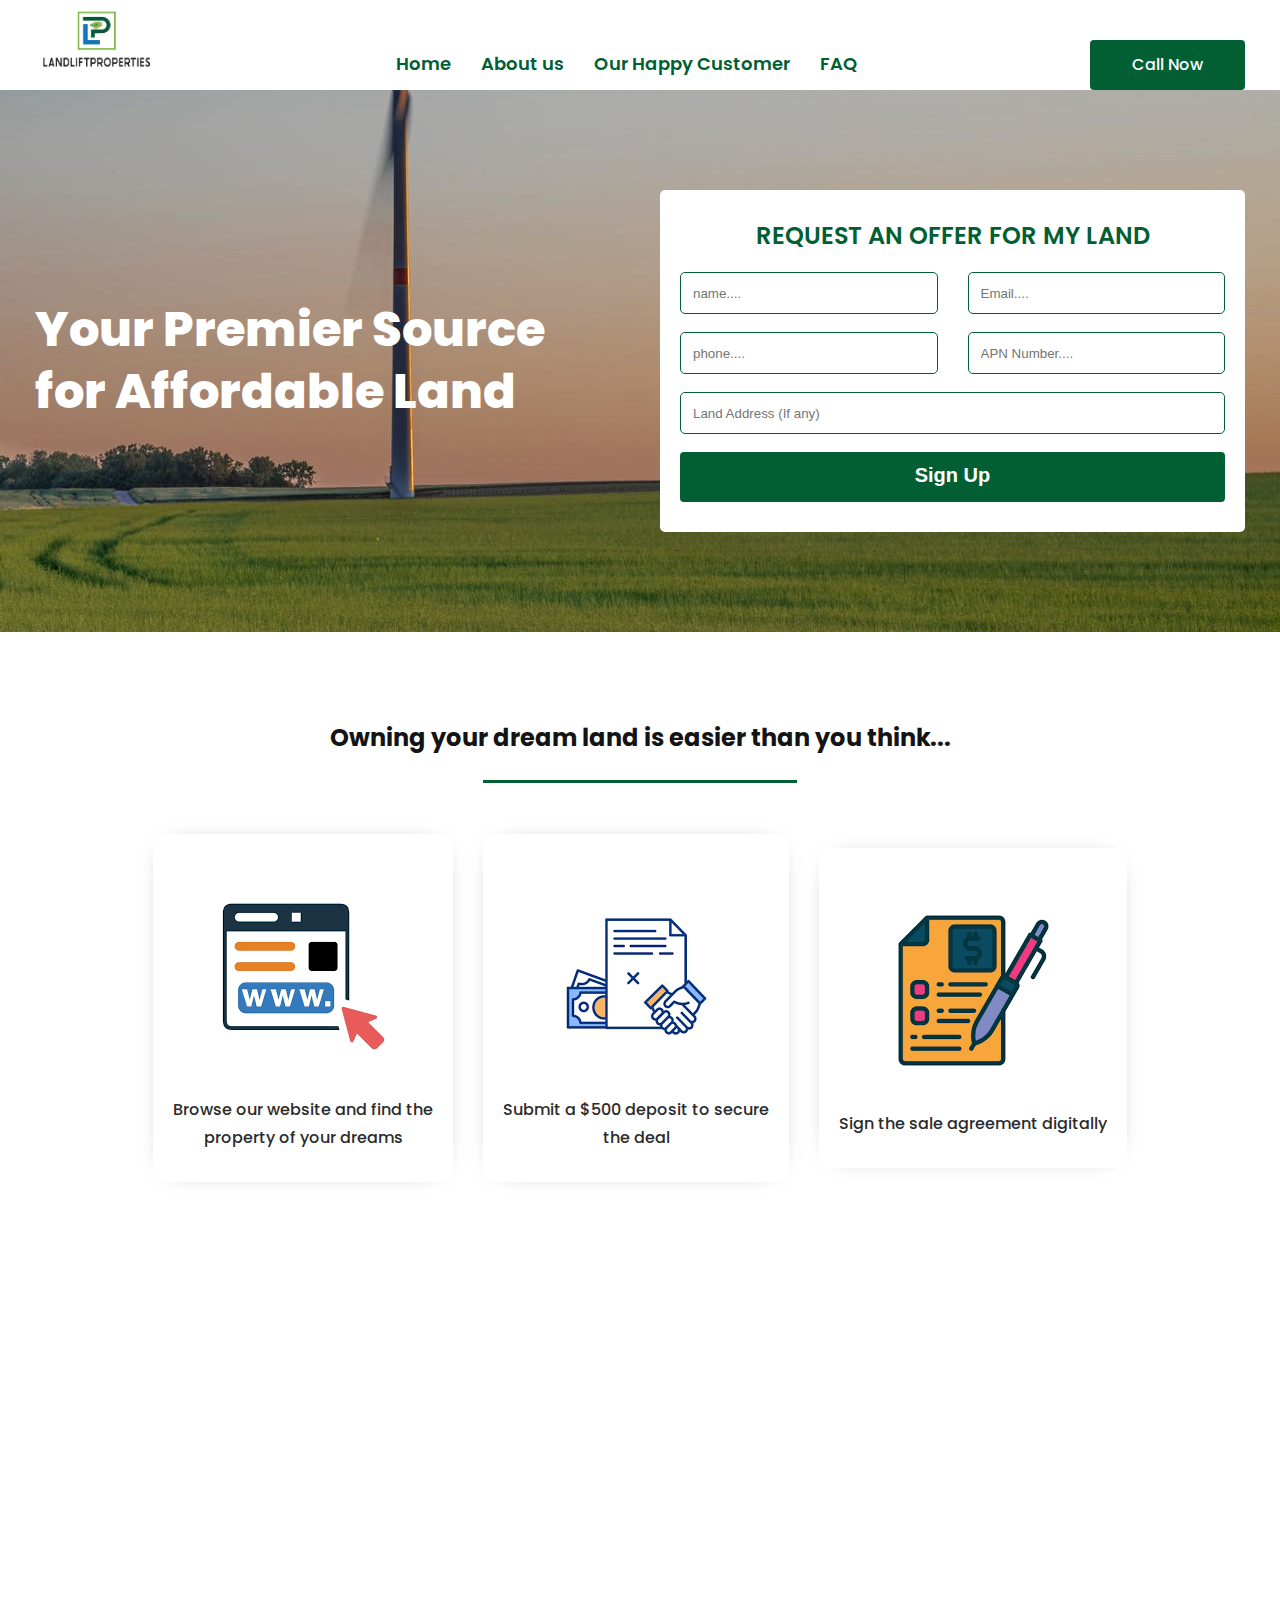
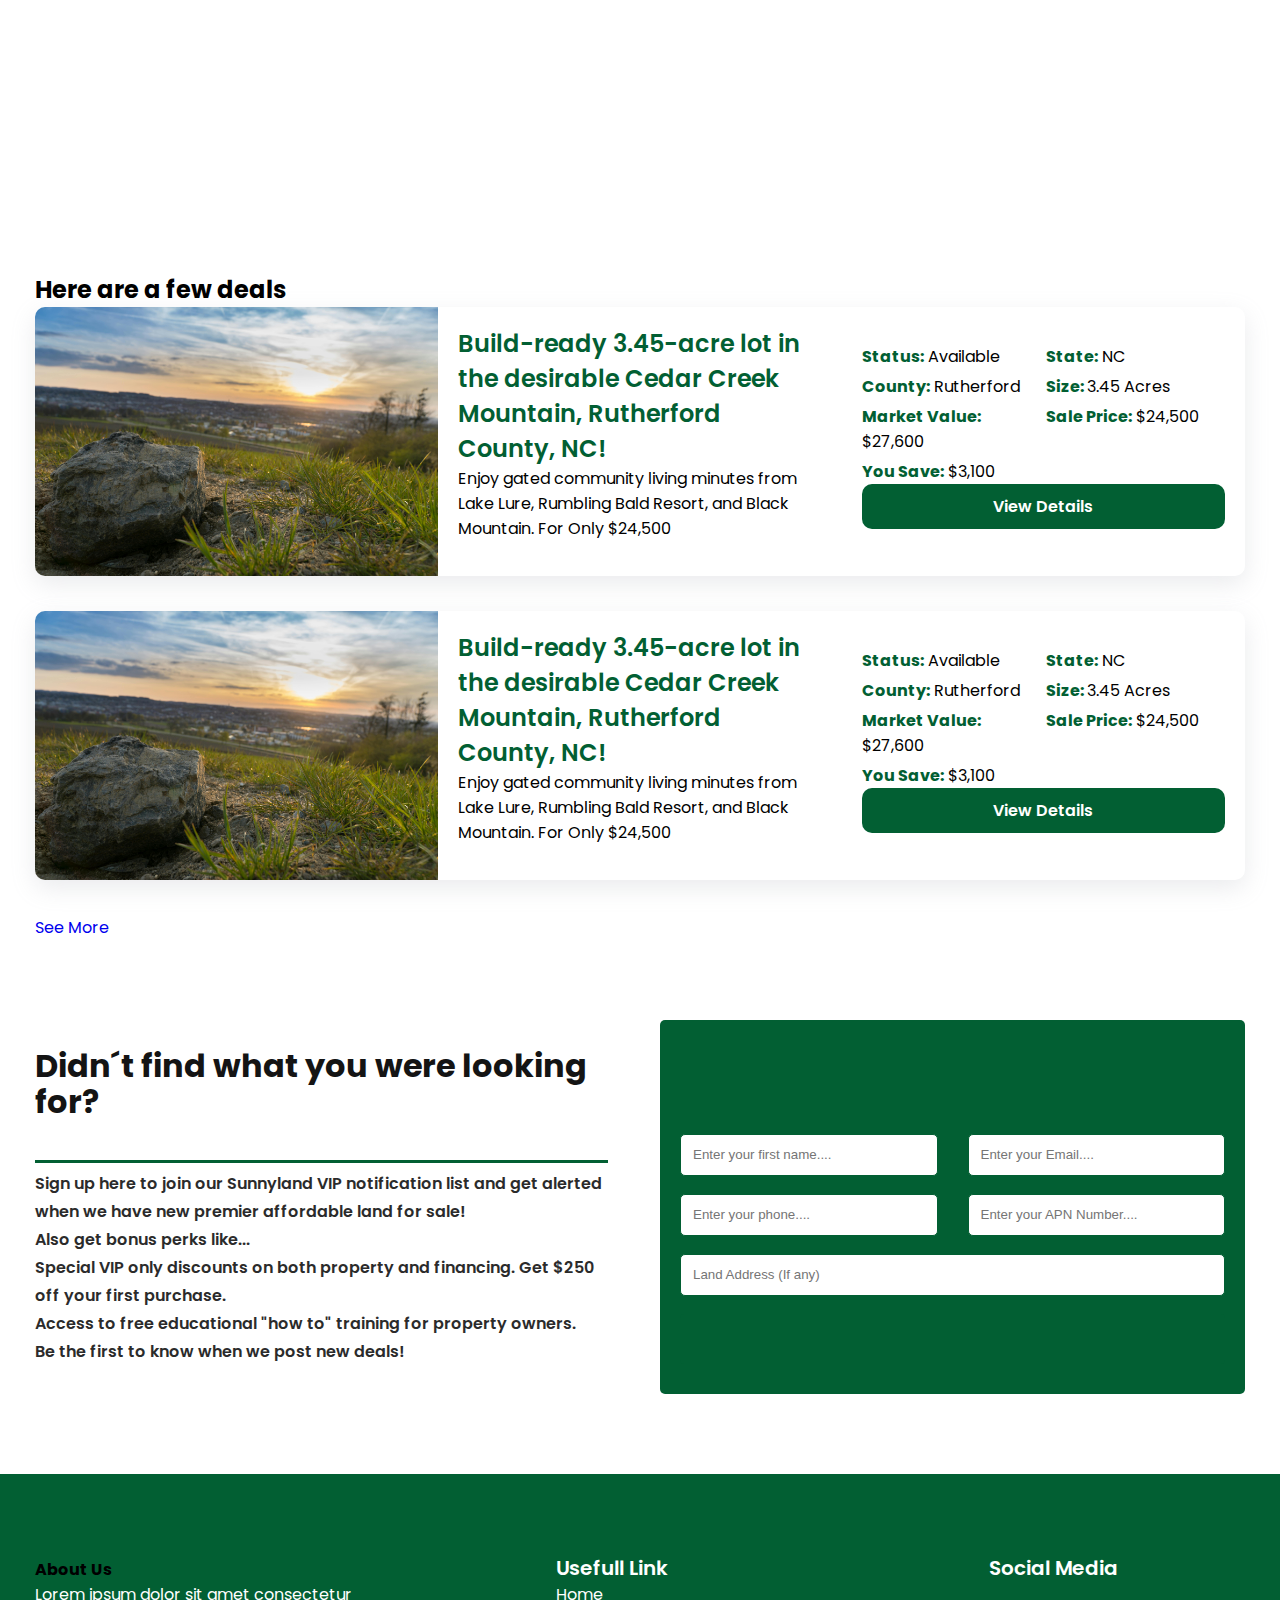
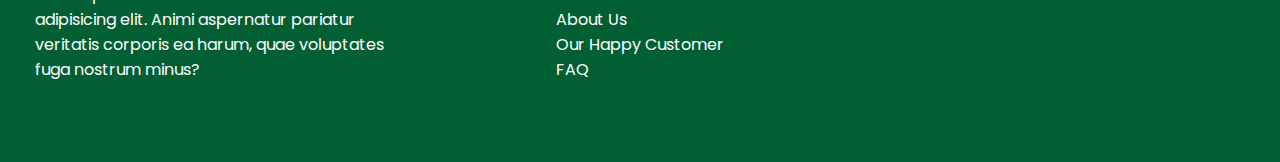
<file: index.html>
<!DOCTYPE html>
<html lang="en">
  <head>
    <meta charset="UTF-8" />
    <meta name="viewport" content="width=device-width, initial-scale=1.0" />
    <title>landliftproperties</title>
    <link rel="stylesheet" href="css/style.css" />
    <link
      href="https://cdn.jsdelivr.net/npm/bootstrap@5.0.2/dist/css/bootstrap.min.css"
      rel="stylesheet"
      integrity="sha384-EVSTQN3/azprG1Anm3QDgpJLIm9Nao0Yz1ztcQTwFspd3yD65VohhpuuCOmLASjC"
      crossorigin="anonymous"
    />
    <link
      rel="stylesheet"
      href="https://cdnjs.cloudflare.com/ajax/libs/font-awesome/6.5.2/css/all.min.css"
      integrity="sha512-SnH5WK+bZxgPHs44uWIX+LLJAJ9/2PkPKZ5QiAj6Ta86w+fsb2TkcmfRyVX3pBnMFcV7oQPJkl9QevSCWr3W6A=="
      crossorigin="anonymous"
      referrerpolicy="no-referrer"
    />
    <link rel="stylesheet" href="css/slick.css" />
    <link rel="stylesheet" href="css/slick-theme.css" />
  </head>
  <body>
    <!-- ------header section start------- -->
    <header>
      <div class="container">
        <div class="header-body">
          <div class="logo">
            <a href="http://127.0.0.1:5500/index.html"
              ><img src="img/logo(1).png" alt="" height="60"
            /></a>
          </div>
          <nav class="header-item">
            <ul class="navbar">
              <li><a href="index.html">Home</a></li>
              <li><a href="about.html">About us</a></li>
              <li>
                <a href="testimonial.html">Our Happy Customer</a>
              </li>
              <li><a href="faq.html">FAQ</a></li>
            </ul>
          </nav>
          <div class="head-btn">
            <a href="#">Call Now </a>
          </div>
          <i class="fa-solid fa-bars-staggered" id="menu-btn"></i>
        </div>
      </div>
    </header>
    <!-- ------header section End--------- -->
    <!-- ------Banner section Start------- -->
    <div class="banner-sec">
      <div class="container">
        <div class="banner-body">
          <div class="banner-text">
            <h1>Your Premier Source for Affordable Land</h1>
          </div>
          <div class="banner-form">
            <h4>REQUEST AN OFFER FOR MY LAND</h4>
            <div class="from-body">
              <form action="post">
                <div class="from-item">
                  <div class="purchase-input">
                    <input
                      type="text"
                      placeholder="name...."
                      required
                    />
                  </div>
                  <div class="purchase-input">
                    <input
                      type="email"
                      placeholder="Email...."
                      required
                    />
                  </div>
                </div>
                <div class="from-item">
                  <div class="purchase-input">
                    <input
                      type="number"
                      placeholder="phone...."
                      required
                    />
                  </div>
                  <div class="purchase-input">
                    <input
                      type="number"
                      placeholder="APN Number...."
                      required
                    />
                  </div>
                </div>

                <div class="purchase-input">
                  <input
                    type="text"
                    placeholder="Land Address (If any)"
                    required
                  />
                </div>

                <div class="head-btn sign-btn">
                  <button>Sign Up</button>
                </div>
              </form>
            </div>
          </div>
        </div>
      </div>
    </div>
    <!-- ------Banner section End--------- -->
    <!-------Dream land Section Start---------->
    <div class="dream-sec">
      <div class="container">
        <h1>Owning your dream land is easier than you think...</h1>
        <div class="dream-body">
          <div class="dream-item">
            <img src="img/www2.png" alt="" />
            <h6>
              Browse our website and find the<br />
              property of your dreams
            </h6>
          </div>
          <div class="dream-item">
            <img src="img/hand1.png" alt="" />
            <h6>
              Submit a $500 deposit to secure<br />
              the deal
            </h6>
          </div>
          <div class="dream-item">
            <img src="img/kolom1.png" alt="" />
            <h6>Sign the sale agreement digitally</h6>
          </div>
        </div>
      </div>
    </div>
    <!-------Dream land Section End----------->
    <!-- -----Map section start---------- -->
    <div class="map-sec">
      <div class="container">
        <div id="map"></div>
      </div>
    </div>
    <!-- -----Map section End------------ -->

    <!-- product box  -->

    <div class="product">
      <div class="container">
        <h2 class="text-center mb-4 fw-bold" >
          Here are a few deals
          </h2>
          <div class="product-box product-box-side">
            <img src="img/about-bn.jpg" alt="img" />
            <div class="product-text">
              <h3>
                Build-ready 3.45-acre lot in the desirable Cedar Creek Mountain,
                Rutherford County, NC!
              </h3>
              <p>
                Enjoy gated community living minutes from Lake Lure, Rumbling
                Bald Resort, and Black Mountain. For Only $24,500
              </p>
         
            </div>
            <div class="product-text">
                <ul>
                  <li><b>Status:</b> Available</li>
                  <li><b>State:</b> NC</li>
                  <li><b>County:</b> Rutherford</li>
                  <li><b>Size: </b>3.45 Acres</li>
                  <li><b>Market Value:</b> $27,600</li>
                  <li><b>Sale Price:</b> $24,500</li>
                  <li><b>You Save:</b> $3,100</li>
                </ul>
                <a href="product-view.html">View Details</a>
            </div>
          </div>
          <div class="product-box product-box-side">
            <img src="img/about-bn.jpg" alt="img" />
            <div class="product-text">
              <h3>
                Build-ready 3.45-acre lot in the desirable Cedar Creek Mountain,
                Rutherford County, NC!
              </h3>
              <p>
                Enjoy gated community living minutes from Lake Lure, Rumbling
                Bald Resort, and Black Mountain. For Only $24,500
              </p>
         
            </div>
            <div class="product-text">
                <ul>
                  <li><b>Status:</b> Available</li>
                  <li><b>State:</b> NC</li>
                  <li><b>County:</b> Rutherford</li>
                  <li><b>Size: </b>3.45 Acres</li>
                  <li><b>Market Value:</b> $27,600</li>
                  <li><b>Sale Price:</b> $24,500</li>
                  <li><b>You Save:</b> $3,100</li>
                </ul>
                <a href="product-view.html">View Details</a>
            </div>
          </div>
          


          <div class="text-center">
            <a href="product.html" class="btn btn-success">See More</a>
          </div>
    
      </div>
      <!-- <div class="text-center mt-4">
        <a href="product.html" class="btn btn-success">View More</a>
      </div> -->
    </div>

    <!-- product box  end  -->

    <!-- ----looking section start------ -->
    <div class="dream-sec looking-sec">
      <div class="container">
        <div class="banner-body">
          <div class="banner-text1">
            <h2>Didn´t find what you were looking for?</h2>
            <p>
              Sign up here to join our Sunnyland VIP notification list and get
              alerted when we have new premier affordable land for sale!
            </p>
            <div class="list-text">
              <p>Also get bonus perks like...</p>
              <ul>
                <li>
                  <i class="fa-solid fa-circle-check"></i> Special VIP only
                  discounts on both property and financing. Get $250 off your
                  first purchase.
                </li>
                <li>
                  <i class="fa-solid fa-circle-check"></i> Access to free
                  educational "how to" training for property owners.
                </li>
                <li>
                  <i class="fa-solid fa-circle-check"></i> Be the first to know
                  when we post new deals!
                </li>
              </ul>
            </div>
          </div>
          <div class="banner-form" style="background: var(--button-color)">
            <h4 class="text-white">
              Become a VIP and Get $250 OFF<br />
              Your First Purchase
            </h4>
            <div class="from-body">
              <form action="post">
                <div class="from-item">
                  <div class="purchase-input">
                    <input
                      type="text"
                      placeholder="Enter your first name...."
                      required
                    />
                  </div>
                  <div class="purchase-input">
                    <input
                      type="email"
                      placeholder="Enter your Email...."
                      required
                    />
                  </div>
                </div>
                <div class="from-item">
                  <div class="purchase-input">
                    <input
                      type="number"
                      placeholder="Enter your phone...."
                      required
                    />
                  </div>
                  <div class="purchase-input">
                    <input
                      type="number"
                      placeholder="Enter your APN Number...."
                      required
                    />
                  </div>
                </div>

                <div class="purchase-input">
                  <input
                    type="text"
                    placeholder="Land Address (If any)"
                    required
                  />
                </div>

                <div class="head-btn sign-btn bg-white">
                  <button style="color: var(--button-color)" class="bg-white">
                    Sign Up
                  </button>
                </div>
              </form>
            </div>
          </div>
        </div>
      </div>
    </div>
    <!-- ----looking section End-------- -->
    <!-- ----footer section Start------ -->
    <div class="footer-sec">
      <div class="container">
        <div class="footer-body">
          <div class="footer-item">
            <!-- <div class="logo">
              <a href="index.html"><img src="img/logo(1).png" alt=""></a>
            </div> -->
            <h4 class="text-white">About Us</h4>
            <p>
              Lorem ipsum dolor sit amet consectetur adipisicing elit. Animi
              aspernatur pariatur veritatis corporis ea harum, quae voluptates
              fuga nostrum minus?
            </p>
          </div>
          <div class="footer-item">
            <h6>Usefull Link</h6>
            <ul>
              <li><a href="http://127.0.0.1:5500/index.html">Home</a></li>
              <li><a href="http://127.0.0.1:5500/about.html">About Us</a></li>
              <li>
                <a href="http://127.0.0.1:5500/testimonial.html"
                  >Our Happy Customer</a
                >
              </li>
              <li><a href="http://127.0.0.1:5500/faq.html">FAQ</a></li>
            </ul>
          </div>
          <div class="footer-item">
            <h6>Social Media</h6>
            <div class="social-media">
              <i class="fa-brands fa-facebook"></i>
              <i class="fa-brands fa-square-instagram"></i>
              <i class="fa-brands fa-twitter"></i>
            </div>
          </div>
        </div>
      </div>
    </div>
    <!-- ----footer section End-------- -->

    <script src="https://cdn.jsdelivr.net/npm/bootstrap@5.0.2/dist/js/bootstrap.bundle.min.js"></script>
    <script src="js/slick.min.js"></script>
    <!-- <script>
      ((g) => {
        var h,
          a,
          k,
          p = "The Google Maps JavaScript API",
          c = "google",
          l = "importLibrary",
          q = "__ib__",
          m = document,
          b = window;
        b = b[c] || (b[c] = {});
        var d = b.maps || (b.maps = {}),
          r = new Set(),
          e = new URLSearchParams(),
          u = () =>
            h ||
            (h = new Promise(async (f, n) => {
              await (a = m.createElement("script"));
              e.set("libraries", [...r] + "");
              for (k in g)
                e.set(
                  k.replace(/[A-Z]/g, (t) => "_" + t[0].toLowerCase()),
                  g[k]
                );
              e.set("callback", c + ".maps." + q);
              a.src = `https://maps.${c}apis.com/maps/api/js?` + e;
              d[q] = f;
              a.onerror = () => (h = n(Error(p + " could not load.")));
              a.nonce = m.querySelector("script[nonce]")?.nonce || "";
              m.head.append(a);
            }));
        d[l]
          ? console.warn(p + " only loads once. Ignoring:", g)
          : (d[l] = (f, ...n) => r.add(f) && u().then(() => d[l](f, ...n)));
      })({ key: "AIzaSyANea6bcA-zJMOPaSkBBPtS0YqPTE_RR6g", v: "weekly" });
    </script> -->
    <script src="https://maps.google.com/maps/api/js?sensor=false"></script>

    <script>
      /**
       * @license
       * Copyright 2019 Google LLC. All Rights Reserved.
       * SPDX-License-Identifier: Apache-2.0
       */
      //   async function initMap() {
      //     // Request needed libraries.
      //     const { Map } = await google.maps.importLibrary("maps");
      //     const { AdvancedMarkerElement } = await google.maps.importLibrary(
      //       "marker"
      //     );
      //     const map = new google.maps.Map(document.getElementById("map"), {
      //       zoom: 8,
      //       center: { lat: -25.363882, lng: 131.044922 },
      //       mapId: "DEMO_MAP_ID",
      //     });
      //     const bounds = {
      //       north: -25.363882,
      //       south: -31.203405,
      //       east: 131.044922,
      //       west: 125.244141,
      //     };

      //     // Display the area between the location southWest and northEast.
      //     map.fitBounds(bounds);

      //     // Add 5 markers to map at random locations.
      //     // For each of these markers, give them a title with their index, and when
      //     // they are clicked they should open an infowindow with text from a secret
      //     // message.

      //     function googleMapBox(title, image, url, list) {
      //       return `<div class="google-map">
      //                 <h3 class="">${title}</h3>
      //                 <div class="google-map-content">
      //                     <div class="">
      //                         <img src="img/${image}" alt="img"  />
      //                     </div>
      //                     <div class="">
      //                         <ul>
      //                             ${list}
      //                         </ul>
      //                         <a href="${url}">View Details </a>
      //                     </div>

      //                 </div>
      //             </div>`;
      //     }

      //     const secretMessages = [
      //       googleMapBox(
      //         "Large 0.92 Acre Lot For Sale In California Pines Subdivision – Northern California 1",
      //         "about-us.jpg",
      //         "product-view.html",
      //         `<li><i class="fa-solid fa-circle-check"></i> <span>Size: 0.92 acres </span></li>
      //             <li><i class="fa-solid fa-circle-check"></i> <span>Size: 0.92 acres </span></li>
      //             <li><i class="fa-solid fa-circle-check"></i> <span>Size: 0.92 acres </span></li>
      //             <li><i class="fa-solid fa-circle-check"></i> <span>Size: 0.92 acres </span></li>
      //             <li><i class="fa-solid fa-circle-check"></i> <span>Size: 0.92 acres </span></li>`
      //       ),
      //       googleMapBox(
      //         "Large 0.92 Acre Lot For Sale In California Pines Subdivision – Northern California 2",
      //         "about-us.jpg",
      //         "product-view.html",
      //         `<li><i class="fa-solid fa-circle-check"></i> <span>Size: 0.92 acres </span></li>
      //             <li><i class="fa-solid fa-circle-check"></i> <span>Size: 0.92 acres </span></li>
      //             <li><i class="fa-solid fa-circle-check"></i> <span>Size: 0.92 acres </span></li>
      //             <li><i class="fa-solid fa-circle-check"></i> <span>Size: 0.92 acres </span></li>
      //             <li><i class="fa-solid fa-circle-check"></i> <span>Size: 0.92 acres </span></li>`
      //       ),
      //       googleMapBox(
      //         "Large 0.92 Acre Lot For Sale In California Pines Subdivision – Northern California 3",
      //         "about-us.jpg",
      //         "product-view.html",
      //         `<li><i class="fa-solid fa-circle-check"></i> <span>Size: 0.92 acres </span></li>
      //             <li><i class="fa-solid fa-circle-check"></i> <span>Size: 0.92 acres </span></li>
      //             <li><i class="fa-solid fa-circle-check"></i> <span>Size: 0.92 acres </span></li>
      //             <li><i class="fa-solid fa-circle-check"></i> <span>Size: 0.92 acres </span></li>
      //             <li><i class="fa-solid fa-circle-check"></i> <span>Size: 0.92 acres </span></li>`
      //       ),
      //       googleMapBox(
      //         "Large 0.92 Acre Lot For Sale In California Pines Subdivision – Northern California 4",
      //         "about-us.jpg",
      //         "product-view.html",
      //         `<li><i class="fa-solid fa-circle-check"></i> <span>Size: 0.92 acres </span></li>
      //             <li><i class="fa-solid fa-circle-check"></i> <span>Size: 0.92 acres </span></li>
      //             <li><i class="fa-solid fa-circle-check"></i> <span>Size: 0.92 acres </span></li>
      //             <li><i class="fa-solid fa-circle-check"></i> <span>Size: 0.92 acres </span></li>
      //             <li><i class="fa-solid fa-circle-check"></i> <span>Size: 0.92 acres </span></li>`
      //       ),
      //       googleMapBox(
      //         "Large 0.92 Acre Lot For Sale In California Pines Subdivision – Northern California 5",
      //         "about-us.jpg",
      //         "product-view.html",
      //         `<li><i class="fa-solid fa-circle-check"></i> <span>Size: 0.92 acres </span></li>
      //             <li><i class="fa-solid fa-circle-check"></i> <span>Size: 0.92 acres </span></li>
      //             <li><i class="fa-solid fa-circle-check"></i> <span>Size: 0.92 acres </span></li>
      //             <li><i class="fa-solid fa-circle-check"></i> <span>Size: 0.92 acres </span></li>
      //             <li><i class="fa-solid fa-circle-check"></i> <span>Size: 0.92 acres </span></li>`
      //       ),
      //     ];
      //     const lngSpan = bounds.east - bounds.west;
      //     const latSpan = bounds.north - bounds.south;

      //     for (let i = 0; i < secretMessages.length; ++i) {
      //       const marker = new google.maps.marker.AdvancedMarkerElement({
      //         position: {
      //           lat: bounds.south + latSpan * Math.random(),
      //           lng: bounds.west + lngSpan * Math.random(),
      //         },
      //         map: map,
      //       });

      //       attachSecretMessage(marker, secretMessages[i]);
      //     }
      //   }

      //   // Attaches an info window to a marker with the provided message. When the
      //   // marker is clicked, the info window will open with the secret message.
      //   function attachSecretMessage(marker, secretMessage) {
      //     const infowindow = new google.maps.InfoWindow({
      //       content: secretMessage,
      //     });

      //     marker.addListener("click", () => {
      //       infowindow.open(marker.map, marker);
      //     });
      //   }

      //   initMap();
    </script>
    <script>
      function googleMapBox(title, image, url, list) {
        return `<div class="google-map"> 
                            <h3 class="">${title}</h3>
                            <div class="google-map-content">
                                <div class="">
                                    <img src="img/${image}" alt="img"  />
                                </div>
                                <div class="">
                                    <ul>
                                        ${list}
                                    </ul>  
                                    <a href="${url}">View Details </a>
                                </div>

                            </div>
                        </div>`;
      }

      var locations = [
        [
          googleMapBox(
            "Large 0.92 Acre Lot For Sale In California Pines Subdivision – Northern California 1",
            "about-us.jpg",
            "product-view.html",
            `<li><i class="fa-solid fa-circle-check"></i> <span>Size: 0.92 acres </span></li>
                <li><i class="fa-solid fa-circle-check"></i> <span>Size: 0.92 acres </span></li>
                <li><i class="fa-solid fa-circle-check"></i> <span>Size: 0.92 acres </span></li>
                <li><i class="fa-solid fa-circle-check"></i> <span>Size: 0.92 acres </span></li>
                <li><i class="fa-solid fa-circle-check"></i> <span>Size: 0.92 acres </span></li>`
          ),
          40.890542,
          -82.274856,
          4,
        ],
        [
          googleMapBox(
            "Large 0.92 Acre Lot For Sale In California Pines Subdivision – Northern California 2",
            "about-us.jpg",
            "product-view.html",
            `<li><i class="fa-solid fa-circle-check"></i> <span>Size: 0.92 acres </span></li>
                <li><i class="fa-solid fa-circle-check"></i> <span>Size: 0.92 acres </span></li>
                <li><i class="fa-solid fa-circle-check"></i> <span>Size: 0.92 acres </span></li>
                <li><i class="fa-solid fa-circle-check"></i> <span>Size: 0.92 acres </span></li>
                <li><i class="fa-solid fa-circle-check"></i> <span>Size: 0.92 acres </span></li>`
          ),
          35.923036,
          -80.259052,
          5,
        ],
        [
          googleMapBox(
            "Large 0.92 Acre Lot For Sale In California Pines Subdivision – Northern California 3",
            "about-us.jpg",
            "product-view.html",
            `<li><i class="fa-solid fa-circle-check"></i> <span>Size: 0.92 acres </span></li>
                <li><i class="fa-solid fa-circle-check"></i> <span>Size: 0.92 acres </span></li>
                <li><i class="fa-solid fa-circle-check"></i> <span>Size: 0.92 acres </span></li>
                <li><i class="fa-solid fa-circle-check"></i> <span>Size: 0.92 acres </span></li>
                <li><i class="fa-solid fa-circle-check"></i> <span>Size: 0.92 acres </span></li>`
          ),
          37.028249,
          -83.157507,
          3,
        ],
        [
          googleMapBox(
            "Large 0.92 Acre Lot For Sale In California Pines Subdivision – Northern California 4",
            "about-us.jpg",
            "product-view.html",
            `<li><i class="fa-solid fa-circle-check"></i> <span>Size: 0.92 acres </span></li>
                <li><i class="fa-solid fa-circle-check"></i> <span>Size: 0.92 acres </span></li>
                <li><i class="fa-solid fa-circle-check"></i> <span>Size: 0.92 acres </span></li>
                <li><i class="fa-solid fa-circle-check"></i> <span>Size: 0.92 acres </span></li>
                <li><i class="fa-solid fa-circle-check"></i> <span>Size: 0.92 acres </span></li>`
          ),
          33.80010128657071,
          -85.28747820854187,
          2,
        ],
        [
          googleMapBox(
            "Large 0.92 Acre Lot For Sale In California Pines Subdivision – Northern California 5",
            "about-us.jpg",
            "product-view.html",
            `<li><i class="fa-solid fa-circle-check"></i> <span>Size: 0.92 acres </span></li>
                <li><i class="fa-solid fa-circle-check"></i> <span>Size: 0.92 acres </span></li>
                <li><i class="fa-solid fa-circle-check"></i> <span>Size: 0.92 acres </span></li>
                <li><i class="fa-solid fa-circle-check"></i> <span>Size: 0.92 acres </span></li>
                <li><i class="fa-solid fa-circle-check"></i> <span>Size: 0.92 acres </span></li>`
          ),
          39.950198,
          -80.259302,
          1,
        ],
      ];

      var map = new google.maps.Map(document.getElementById("map"), {
        zoom: 4,
        center: new google.maps.LatLng(33.92, -80.25),
        mapTypeId: google.maps.MapTypeId.ROADMAP,
      });

      var infowindow = new google.maps.InfoWindow();

      var marker, i;

      for (i = 0; i < locations.length; i++) {
        marker = new google.maps.Marker({
          position: new google.maps.LatLng(locations[i][1], locations[i][2]),
          map: map,
        });

        google.maps.event.addListener(
          marker,
          "click",
          (function (marker, i) {
            return function () {
              infowindow.setContent(locations[i][0]);
              infowindow.open(map, marker);
            };
          })(marker, i)
        );
      }
    </script>
    <script src="js/app.js"></script>
  </body>
</html>
</file>
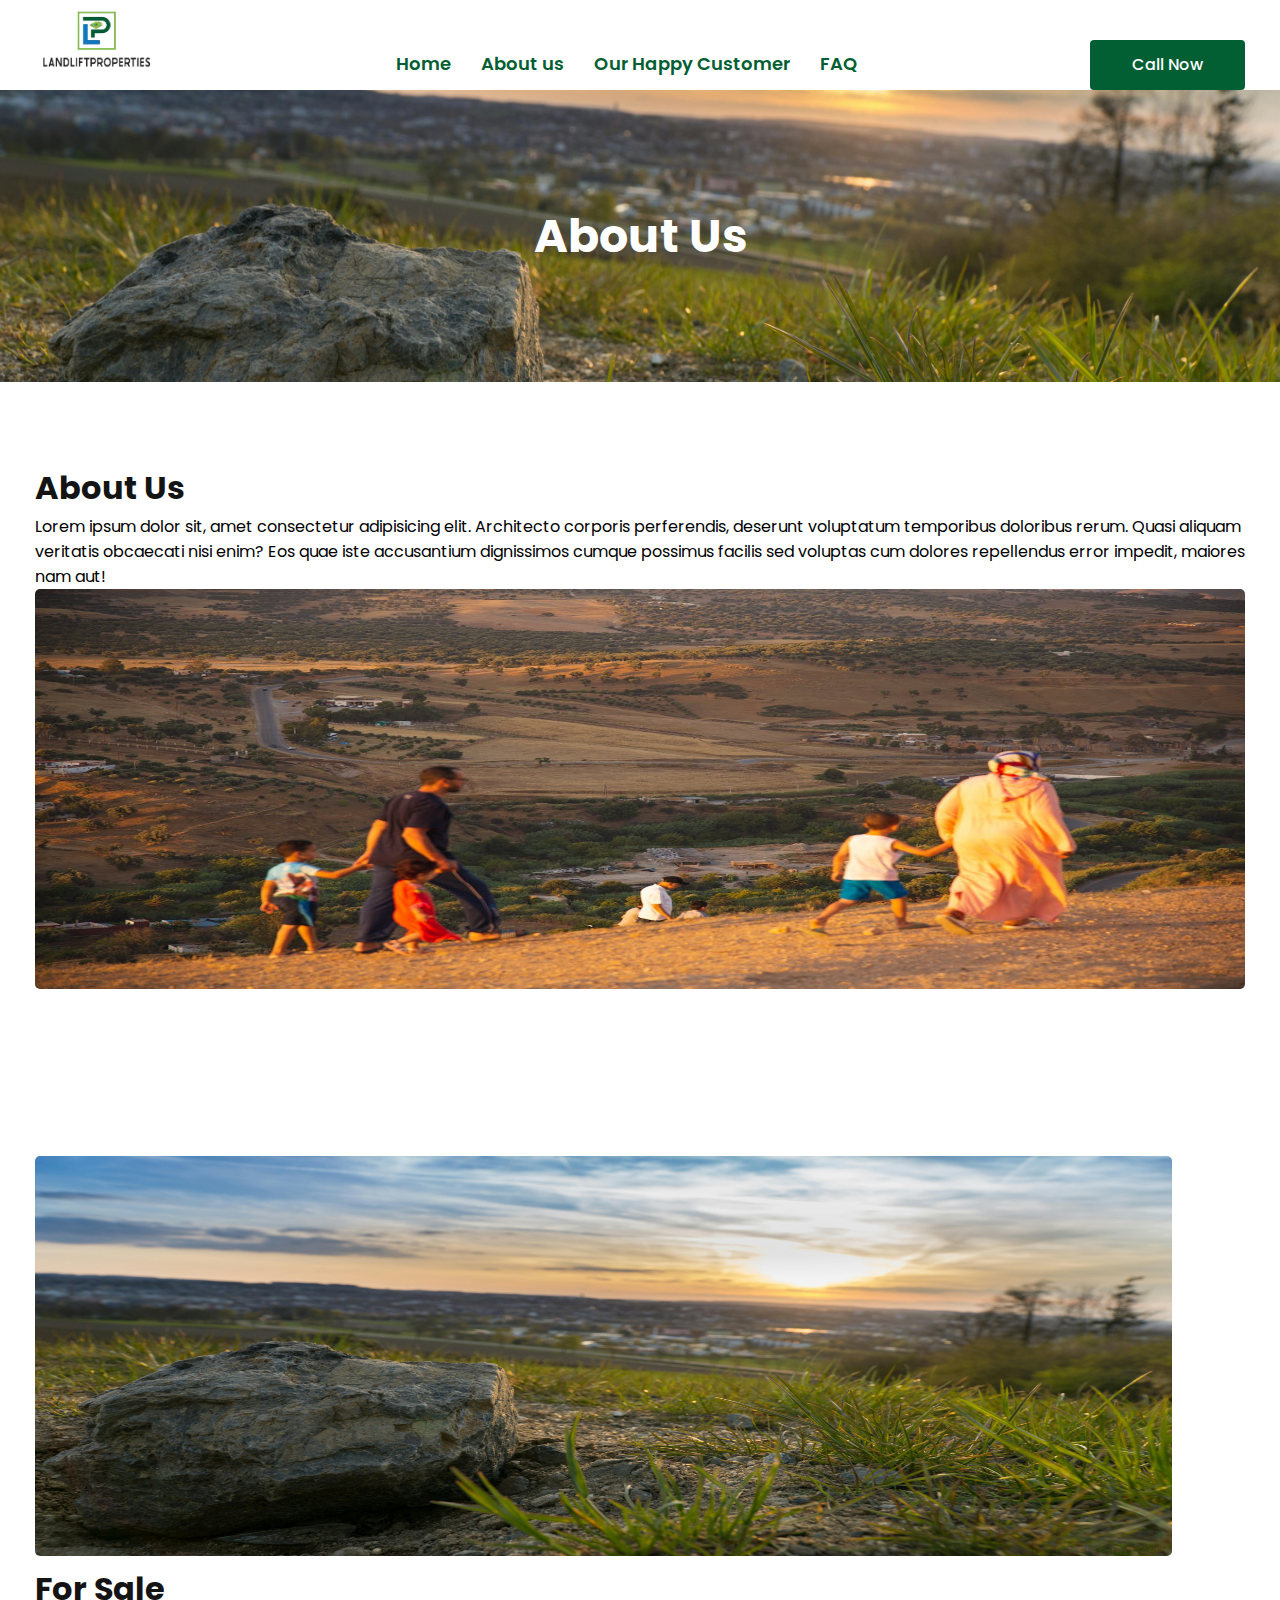
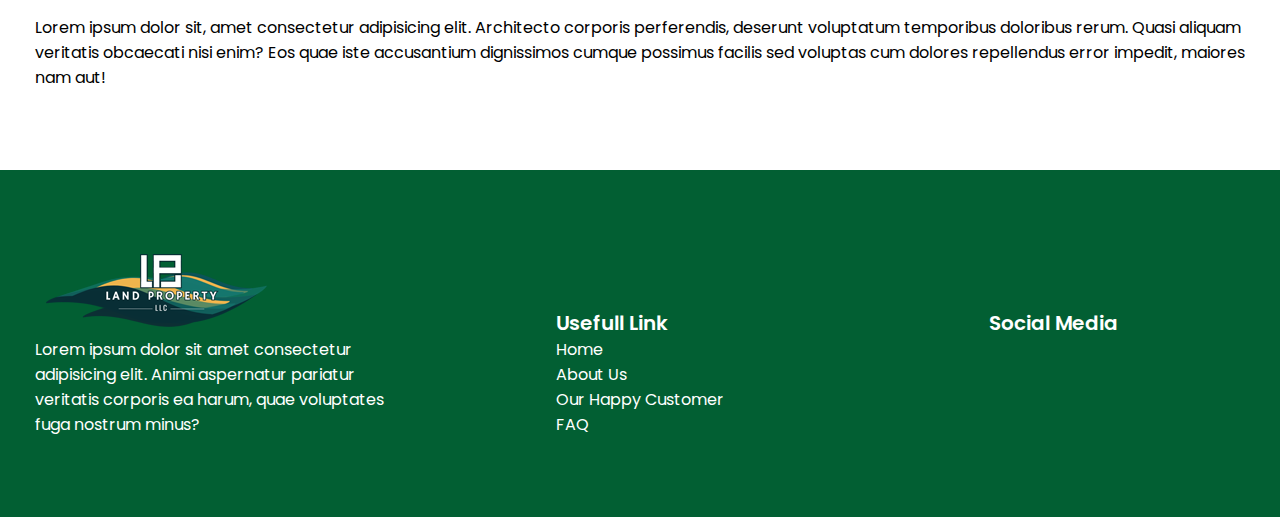
<file: about.html>
<!DOCTYPE html>
<html lang="en">
<head>
    <meta charset="UTF-8">
    <meta name="viewport" content="width=device-width, initial-scale=1.0">
    <title>About Us</title>
    <link rel="stylesheet" href="css/style.css">
    <link
      href="https://cdn.jsdelivr.net/npm/bootstrap@5.0.2/dist/css/bootstrap.min.css"
      rel="stylesheet"
      integrity="sha384-EVSTQN3/azprG1Anm3QDgpJLIm9Nao0Yz1ztcQTwFspd3yD65VohhpuuCOmLASjC"
      crossorigin="anonymous"
    />
    <link
      rel="stylesheet"
      href="https://cdnjs.cloudflare.com/ajax/libs/font-awesome/6.5.2/css/all.min.css"
      integrity="sha512-SnH5WK+bZxgPHs44uWIX+LLJAJ9/2PkPKZ5QiAj6Ta86w+fsb2TkcmfRyVX3pBnMFcV7oQPJkl9QevSCWr3W6A=="
      crossorigin="anonymous"
      referrerpolicy="no-referrer"
    />
    <link rel="stylesheet" href="css/slick.css" />
    <link rel="stylesheet" href="css/slick-theme.css" />
</head>
<body>
   <!-- ------header section start------- -->
   <header>
    <div class="container">
      <div class="header-body">
        <div class="logo">
          <a href="http://127.0.0.1:5500/index.html"
            ><img src="img/logo(1).png" alt="" height="60"
          /></a>
        </div>
        <nav class="header-item">
          <ul class="navbar">
            <li><a href="index.html">Home</a></li>
            <li><a href="about.html">About us</a></li>
            <li>
              <a href="testimonial.html"
                >Our Happy Customer</a
              >
            </li>
            <li><a href="faq.html">FAQ</a></li>
          </ul>
        </nav>
        <div class="head-btn">
          <a href="#">Call Now </a>
        </div>
        <i class="fa-solid fa-bars-staggered" id="menu-btn"></i>
      </div>
    </div>
  </header>
   <!-- ------header section End--------- -->
    <!-- -----about-banner section start---- -->
     <div class="about-banner">
        <div class="container">
            <div class="about-hero">
                <h1>About Us</h1>
            </div>
        </div>
     </div>
    <!-- -----about-banner section End------ -->
     <!-- -----about section start-------- -->
      <div class="about-sec">
        <div class="container">
            <div class="row">
                <div class="about-left col-md-6">
                    <h1>About Us</h1>
                    <p>Lorem ipsum dolor sit, amet consectetur adipisicing elit. Architecto corporis perferendis,
                         deserunt voluptatum temporibus doloribus rerum. Quasi aliquam veritatis
                          obcaecati nisi enim? Eos quae iste accusantium dignissimos cumque possimus facilis sed
                         voluptas cum dolores repellendus error impedit, maiores nam aut!
                    </p>
                </div>
                <div class="about-right col-md-6">
                    <img src="img/about1.jpg" alt="">
                </div>
            </div>
        </div>
      </div>
     <!-- -----about section End---------- -->
    <!-- -----sale section start-------- -->
     <div class="about-sec sale-sec">
            <div class="container">
                <div class="row">
                    <div class="about-right sale-sec col-md-6">
                        <img src="img/about-bn.jpg" alt=""> 
                    </div>
                    <div class="about-left col-md-6">
                        <h1>For Sale</h1>
                        <p>Lorem ipsum dolor sit, amet consectetur adipisicing elit. Architecto corporis perferendis,
                             deserunt voluptatum temporibus doloribus rerum. Quasi aliquam veritatis
                              obcaecati nisi enim? Eos quae iste accusantium dignissimos cumque possimus facilis sed
                             voluptas cum dolores repellendus error impedit, maiores nam aut!
                        </p>
                    </div>
                </div>
            </div>
        </div>
    <!-- -----sale section End---------- -->
    <!-- ----footer section Start------ -->
    <div class="footer-sec">
        <div class="container">
          <div class="footer-body">
            <div class="footer-item">
              <a href="#"><img src="img/land.png" alt="" /></a>
              <p>
                Lorem ipsum dolor sit amet consectetur adipisicing elit. Animi
                aspernatur pariatur veritatis corporis ea harum, quae voluptates
                fuga nostrum minus?
              </p>
            </div>
            <div class="footer-item">
              <h6>Usefull Link</h6>
              <ul>
                <li><a href="http://127.0.0.1:5500/index.html">Home</a></li>
                <li><a href="http://127.0.0.1:5500/about.html">About Us</a></li>
                <li><a href="http://127.0.0.1:5500/testimonial.html">Our Happy Customer</a></li>
                <li><a href="http://127.0.0.1:5500/faq.html">FAQ</a></li>
              </ul>
            </div>
            <div class="footer-item">
              <h6>Social Media</h6>
              <div class="social-media">
                <i class="fa-brands fa-facebook"></i>
                <i class="fa-brands fa-square-instagram"></i>
                <i class="fa-brands fa-twitter"></i>
              </div>
            </div>
          </div>
        </div>
      </div>
    <!-- ----footer section End-------- -->
     
    <script src="js/slick.min.js"></script>
    <script src="js/app.js"></script>
    <script src="https://cdn.jsdelivr.net/npm/bootstrap@5.0.2/dist/js/bootstrap.bundle.min.js"></script>
</body>
</html>
</file>
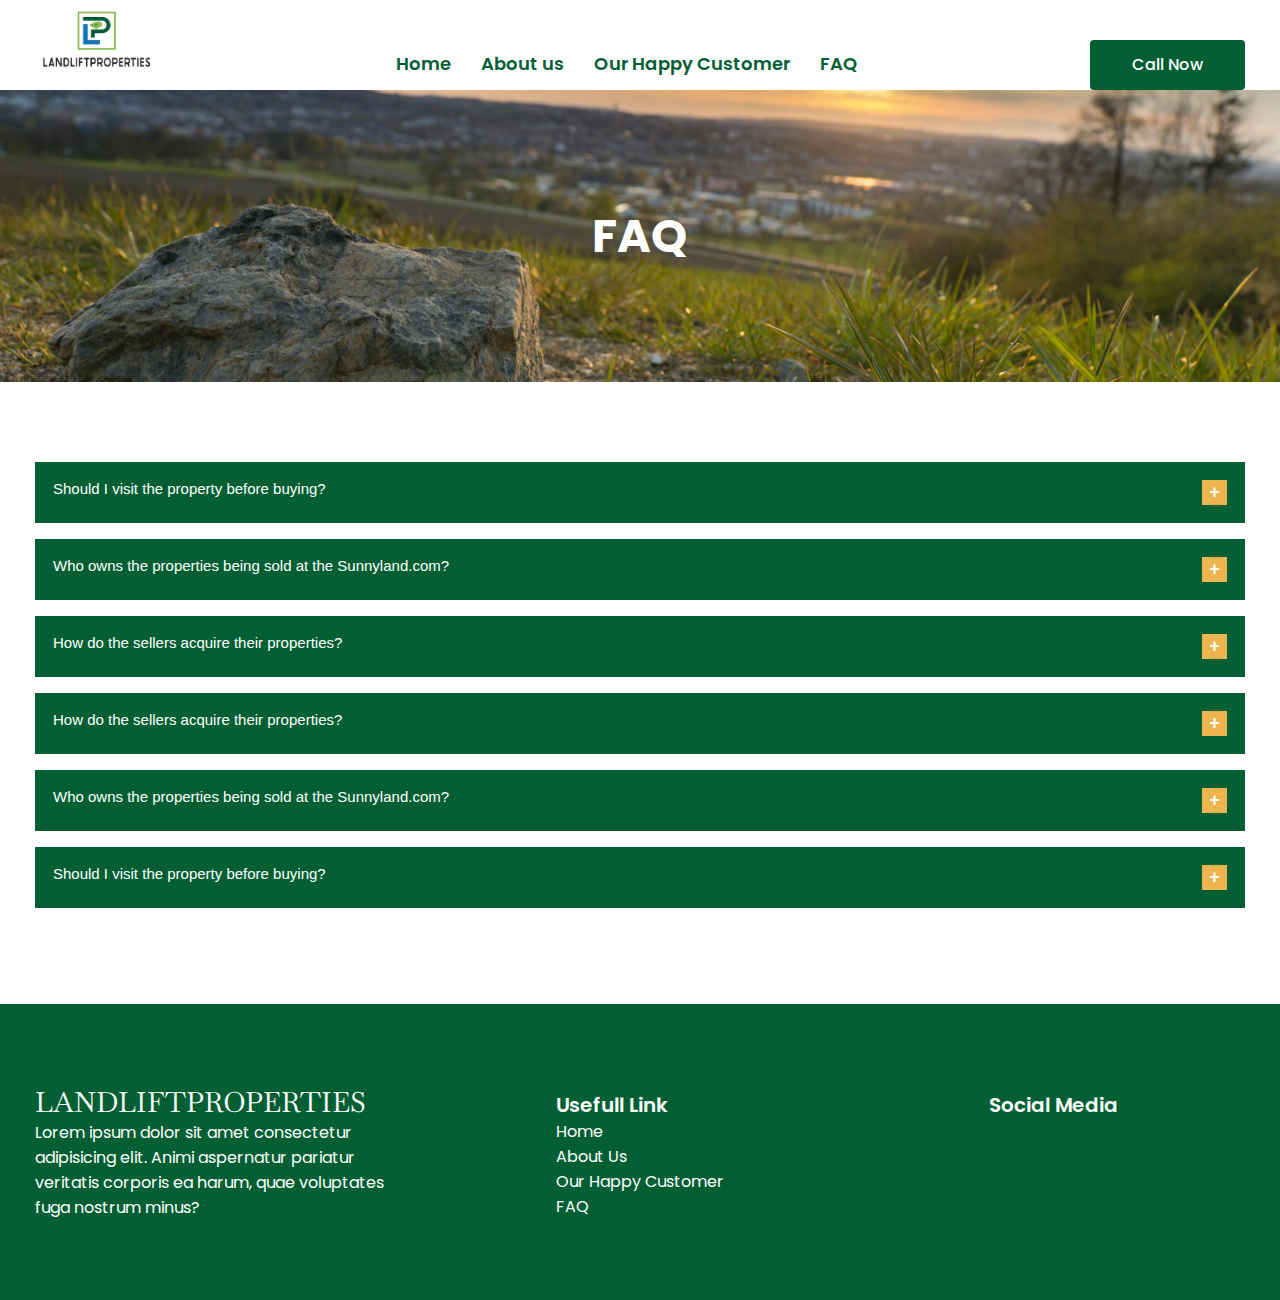
<file: faq.html>
<!DOCTYPE html>
<html lang="en">
<head>
    <meta charset="UTF-8">
    <meta name="viewport" content="width=device-width, initial-scale=1.0">
    <title>Faq</title>
    <link rel="stylesheet" href="css/style.css">
    <link
      href="https://cdn.jsdelivr.net/npm/bootstrap@5.0.2/dist/css/bootstrap.min.css"
      rel="stylesheet"
      integrity="sha384-EVSTQN3/azprG1Anm3QDgpJLIm9Nao0Yz1ztcQTwFspd3yD65VohhpuuCOmLASjC"
      crossorigin="anonymous"
    />
    <link
      rel="stylesheet"
      href="https://cdnjs.cloudflare.com/ajax/libs/font-awesome/6.5.2/css/all.min.css"
      integrity="sha512-SnH5WK+bZxgPHs44uWIX+LLJAJ9/2PkPKZ5QiAj6Ta86w+fsb2TkcmfRyVX3pBnMFcV7oQPJkl9QevSCWr3W6A=="
      crossorigin="anonymous"
      referrerpolicy="no-referrer"
    />
    
    <link rel="stylesheet" href="css/slick-theme.css">
    <link rel="stylesheet" href="css/slick.css">
</head>
<body>
   <!-- ------header section start------- -->
   <header>
    <div class="container">
      <div class="header-body">
        <div class="logo">
          <a href="http://127.0.0.1:5500/index.html"
            ><img src="img/logo(1).png" alt="" height="60"
          /></a>
        </div>
        <nav class="header-item">
          <ul class="navbar">
            <li><a href="index.html">Home</a></li>
            <li><a href="about.html">About us</a></li>
            <li>
              <a href="testimonial.html"
                >Our Happy Customer</a
              >
            </li>
            <li><a href="faq.html">FAQ</a></li>
          </ul>
        </nav>
        <div class="head-btn">
          <a href="#">Call Now </a>
        </div>
        <i class="fa-solid fa-bars-staggered" id="menu-btn"></i>
      </div>
    </div>
  </header>
   <!-- ------header section End--------- -->
    <!-- -----about-banner section start---- -->
     <div class="about-banner">
        <div class="container">
            <div class="about-hero">
                <h1>FAQ</h1>
            </div>
        </div>
     </div>
    <!-- -----about-banner section End------ -->
     <!-- -----Faq section start------- -->
      <div class="about-sec faq-sec">
        <div class="container">
          <button class="accordion">Should I visit the property before buying?</button>
          <div class="panel">
            <p>Lorem ipsum dolor sit amet, consectetur adipisicing elit, sed do eiusmod tempor incididunt ut labore et dolore magna aliqua. Ut enim ad minim veniam, quis nostrud exercitation ullamco laboris nisi ut aliquip ex ea commodo consequat.</p>
          </div>
          
          <button class="accordion">Who owns the properties being sold at the Sunnyland.com?</button>
          <div class="panel">
            <p>Lorem ipsum dolor sit amet, consectetur adipisicing elit, sed do eiusmod tempor incididunt ut labore et dolore magna aliqua. Ut enim ad minim veniam, quis nostrud exercitation ullamco laboris nisi ut aliquip ex ea commodo consequat.</p>
          </div>
          
          <button class="accordion">How do the sellers acquire their properties?</button>
          <div class="panel">
            <p>Lorem ipsum dolor sit amet, consectetur adipisicing elit, sed do eiusmod tempor incididunt ut labore et dolore magna aliqua. Ut enim ad minim veniam, quis nostrud exercitation ullamco laboris nisi ut aliquip ex ea commodo consequat.</p>
          </div>
          <button class="accordion">How do the sellers acquire their properties?</button>
          <div class="panel">
            <p>Lorem ipsum dolor sit amet, consectetur adipisicing elit, sed do eiusmod tempor incididunt ut labore et dolore magna aliqua. Ut enim ad minim veniam, quis nostrud exercitation ullamco laboris nisi ut aliquip ex ea commodo consequat.</p>
          </div>
          <button class="accordion">Who owns the properties being sold at the Sunnyland.com?</button>
          <div class="panel">
            <p>Lorem ipsum dolor sit amet, consectetur adipisicing elit, sed do eiusmod tempor incididunt ut labore et dolore magna aliqua. Ut enim ad minim veniam, quis nostrud exercitation ullamco laboris nisi ut aliquip ex ea commodo consequat.</p>
          </div>
          <button class="accordion">Should I visit the property before buying?</button>
          <div class="panel">
            <p>Lorem ipsum dolor sit amet, consectetur adipisicing elit, sed do eiusmod tempor incididunt ut labore et dolore magna aliqua. Ut enim ad minim veniam, quis nostrud exercitation ullamco laboris nisi ut aliquip ex ea commodo consequat.</p>
          </div>
        </div>
      </div>
     <!-- -----Faq section End--------- -->

    <!-- ----footer section Start------ -->
    <div class="footer-sec">
      <div class="container">
        <div class="footer-body">
          <div class="footer-item">
            <div class="logo">
              <a href="http://127.0.0.1:5500/index.html">landliftproperties</a>
            </div>
            <p>
              Lorem ipsum dolor sit amet consectetur adipisicing elit. Animi
              aspernatur pariatur veritatis corporis ea harum, quae voluptates
              fuga nostrum minus?
            </p>
          </div>
          <div class="footer-item">
            <h6>Usefull Link</h6>
            <ul>
              <li><a href="http://127.0.0.1:5500/index.html">Home</a></li>
              <li><a href="http://127.0.0.1:5500/about.html">About Us</a></li>
              <li><a href="http://127.0.0.1:5500/testimonial.html">Our Happy Customer</a></li>
              <li><a href="http://127.0.0.1:5500/faq.html">FAQ</a></li>
            </ul>
          </div>
          <div class="footer-item">
            <h6>Social Media</h6>
            <div class="social-media">
              <i class="fa-brands fa-facebook"></i>
              <i class="fa-brands fa-square-instagram"></i>
              <i class="fa-brands fa-twitter"></i>
            </div>
          </div>
        </div>
      </div>
    </div>
    <!-- ----footer section End-------- -->
     <script src="js/jquery-3.7.1.min.js"></script>
     <script src="js/slick.min.js"></script>
    <script src="js/app.js"></script>
    <script src="https://cdn.jsdelivr.net/npm/bootstrap@5.0.2/dist/js/bootstrap.bundle.min.js"></script>
</body>
</html>
</file>
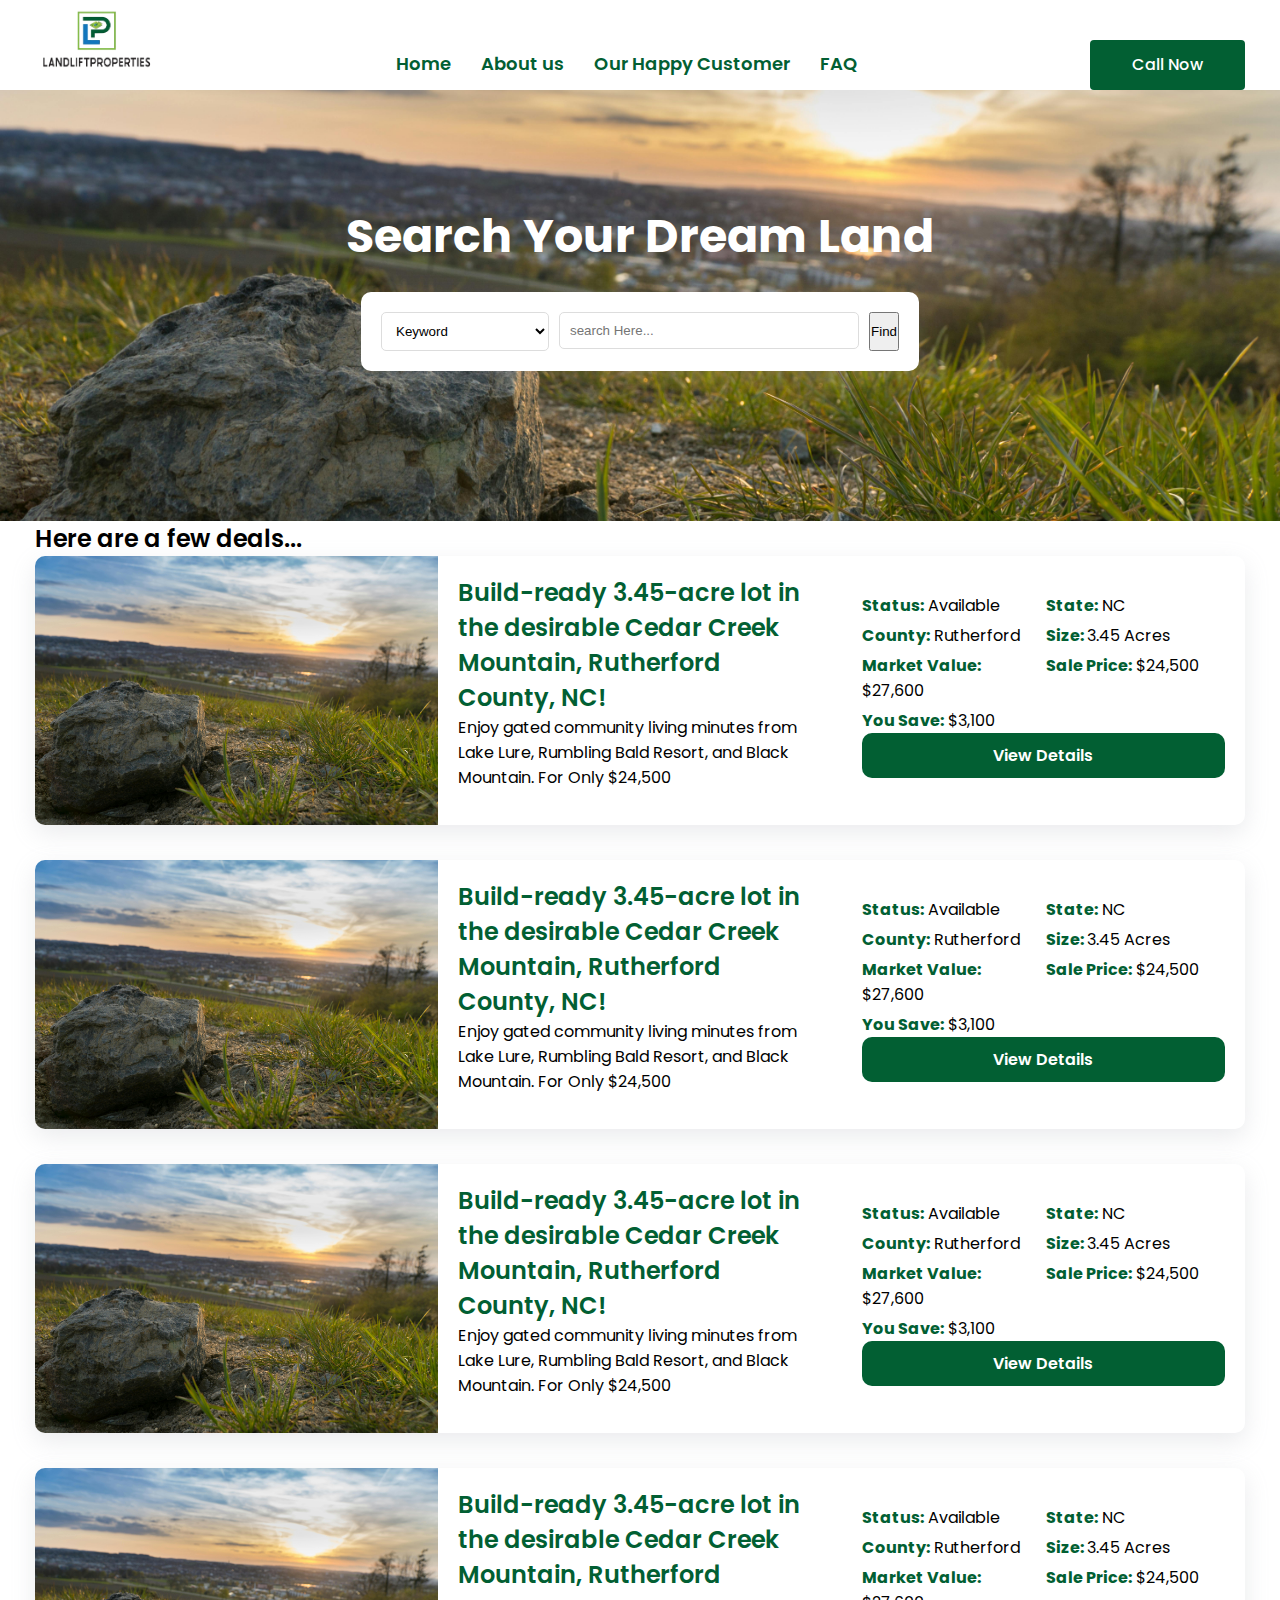
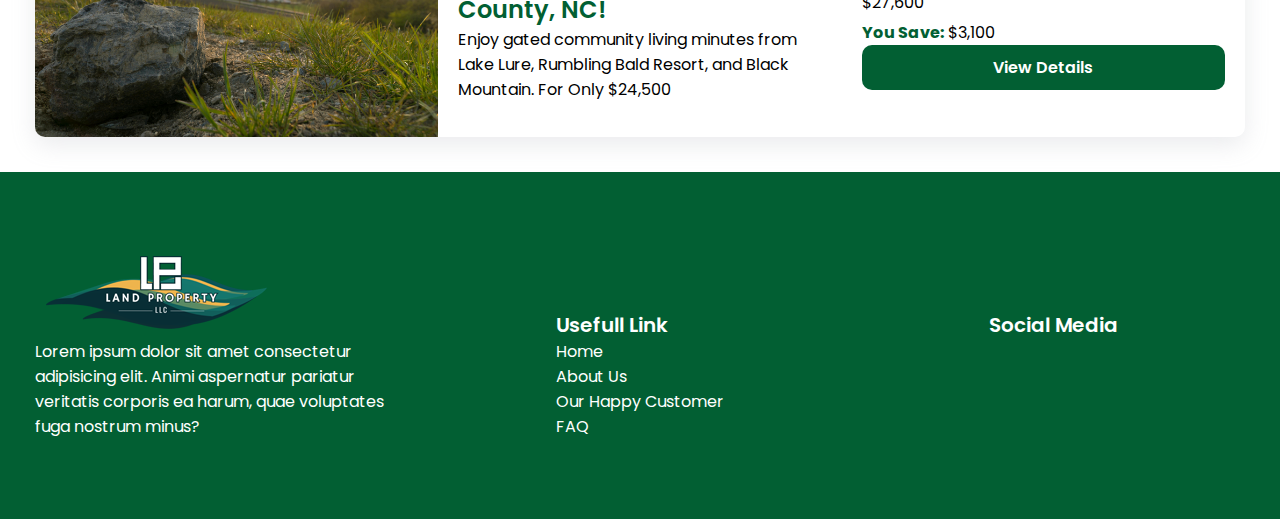
<file: product.html>
<!DOCTYPE html>
<html lang="en">
<head>
    <meta charset="UTF-8">
    <meta name="viewport" content="width=device-width, initial-scale=1.0">
    <title>product</title>
    <link rel="stylesheet" href="css/style.css">
    <link
      href="https://cdn.jsdelivr.net/npm/bootstrap@5.0.2/dist/css/bootstrap.min.css"
      rel="stylesheet"
      integrity="sha384-EVSTQN3/azprG1Anm3QDgpJLIm9Nao0Yz1ztcQTwFspd3yD65VohhpuuCOmLASjC"
      crossorigin="anonymous"
    />
    <link
      rel="stylesheet"
      href="https://cdnjs.cloudflare.com/ajax/libs/font-awesome/6.5.2/css/all.min.css"
      integrity="sha512-SnH5WK+bZxgPHs44uWIX+LLJAJ9/2PkPKZ5QiAj6Ta86w+fsb2TkcmfRyVX3pBnMFcV7oQPJkl9QevSCWr3W6A=="
      crossorigin="anonymous"
      referrerpolicy="no-referrer"
    />
    <link rel="stylesheet" href="css/slick.css" />
    <link rel="stylesheet" href="css/slick-theme.css" />
</head>
<body>
   <!-- ------header section start------- -->
   <header>
    <div class="container">
      <div class="header-body">
        <div class="logo">
          <a href="http://127.0.0.1:5500/index.html"
            ><img src="img/logo(1).png" alt="" height="60"
          /></a>
        </div>
        <nav class="header-item">
          <ul class="navbar">
            <li><a href="index.html">Home</a></li>
            <li><a href="about.html">About us</a></li>
            <li>
              <a href="testimonial.html"
                >Our Happy Customer</a
              >
            </li>
            <li><a href="faq.html">FAQ</a></li>
          </ul>
        </nav>
        <div class="head-btn">
          <a href="#">Call Now </a>
        </div>
        <i class="fa-solid fa-bars-staggered" id="menu-btn"></i>
      </div>
    </div>
  </header>
   <!-- ------header section End--------- -->
    <!-- -----about-banner section start---- -->
     <div class="about-banner">
        <div class="container">
            <div class="about-hero">
                <h1>Search Your Dream Land</h1>
                <form action="" class="product-search">
                  <div class="moonray-form ">
                    <select name="filtertype" id="search_slct">
                      <option value="keyword" selected="">Keyword</option>
                      <option value="state">State</option>
                      <option value="city">City</option>
                      <option value="county">County</option>
                      <option value="apn">Parcel Number(APN)</option>
                      <option value="p_id">Property #</option>
                      <option value="price">Price</option>
                      <option value="size">Size</option>
                    </select>
                  </div>


                    <div class="moonray-form product-search-input"  id="keyword" style="display: block;">
                      <input type="text"  placeholder="search Here..." style="width: 300px;">
                    </div>

                    <div class="moonray-form product-search-input"  id="state">
                      <select  style="width: 300px;">
                          <option value="">Select City </option>
                          <option value="">Select City </option>
                          <option value="">Select City </option>
                          <option value="">Select City </option>

                      </select>
                    </div>

                    <div class="moonray-form product-search-input"  id="city">
                      <input type="text"  placeholder="search Here..." style="width: 300px;">
                    </div>

                    <div class="moonray-form product-search-input"  id="county">
                      <input type="text"  placeholder="search Here..." style="width: 300px;">
                    </div>
                    
                    <div class="moonray-form product-search-input"  id="apn">
                      <input type="text"  placeholder="search Here..." style="width: 300px;">
                    </div>

                    <div class="moonray-form product-search-input"  id="p_id">
                      <input type="text"  placeholder="search Here..." style="width: 300px;">
                    </div>

                    <div class="moonray-form product-search-input"  id="price">
                      <div class=" d-flex align-items-center gap-2 ">
                        <label for="">FROM</label>
                        <input type="number"   style="width: 100px;" value="1">
                        <label for="">TO</label>
                        <input type="number"   style="width: 100px;" value="10">
  
                      </div>
               
                    </div>

                    <div class="moonray-form product-search-input"  id="size">
                      <div class=" d-flex align-items-center gap-2   ">
                        <label for="">FROM</label>
                        <input type="number"   style="width: 100px;"  value="1">
                        <label for="">TO</label>
                        <input type="number"   style="width: 100px;"  value="10">
  
                      </div>
           
                    </div>






                    <button type="submit" class="btn btn-success ">Find</button>
                </form>
            </div>
        </div>
     </div>
    <!-- -----about-banner section End------ -->
    <!-- product box  -->

    <div class="product">
      <div class="container pt-5 pb-5">

        <h2 class="text-center mb-4" style=" font-weight: 600;">Here are a few deals...</h2>

        <div class="product-box product-box-side">
          <img src="img/about-bn.jpg" alt="img" />
          <div class="product-text">
            <h3>
              Build-ready 3.45-acre lot in the desirable Cedar Creek Mountain,
              Rutherford County, NC!
            </h3>
            <p>
              Enjoy gated community living minutes from Lake Lure, Rumbling
              Bald Resort, and Black Mountain. For Only $24,500
            </p>
       
          </div>
          <div class="product-text">
              <ul>
                <li><b>Status:</b> Available</li>
                <li><b>State:</b> NC</li>
                <li><b>County:</b> Rutherford</li>
                <li><b>Size: </b>3.45 Acres</li>
                <li><b>Market Value:</b> $27,600</li>
                <li><b>Sale Price:</b> $24,500</li>
                <li><b>You Save:</b> $3,100</li>
              </ul>
              <a href="product-view.html">View Details</a>
          </div>
        </div>
        <div class="product-box product-box-side">
          <img src="img/about-bn.jpg" alt="img" />
          <div class="product-text">
            <h3>
              Build-ready 3.45-acre lot in the desirable Cedar Creek Mountain,
              Rutherford County, NC!
            </h3>
            <p>
              Enjoy gated community living minutes from Lake Lure, Rumbling
              Bald Resort, and Black Mountain. For Only $24,500
            </p>
       
          </div>
          <div class="product-text">
              <ul>
                <li><b>Status:</b> Available</li>
                <li><b>State:</b> NC</li>
                <li><b>County:</b> Rutherford</li>
                <li><b>Size: </b>3.45 Acres</li>
                <li><b>Market Value:</b> $27,600</li>
                <li><b>Sale Price:</b> $24,500</li>
                <li><b>You Save:</b> $3,100</li>
              </ul>
              <a href="product-view.html">View Details</a>
          </div>
        </div>
        <div class="product-box product-box-side">
          <img src="img/about-bn.jpg" alt="img" />
          <div class="product-text">
            <h3>
              Build-ready 3.45-acre lot in the desirable Cedar Creek Mountain,
              Rutherford County, NC!
            </h3>
            <p>
              Enjoy gated community living minutes from Lake Lure, Rumbling
              Bald Resort, and Black Mountain. For Only $24,500
            </p>
       
          </div>
          <div class="product-text">
              <ul>
                <li><b>Status:</b> Available</li>
                <li><b>State:</b> NC</li>
                <li><b>County:</b> Rutherford</li>
                <li><b>Size: </b>3.45 Acres</li>
                <li><b>Market Value:</b> $27,600</li>
                <li><b>Sale Price:</b> $24,500</li>
                <li><b>You Save:</b> $3,100</li>
              </ul>
              <a href="product-view.html">View Details</a>
          </div>
        </div>
        <div class="product-box product-box-side">
          <img src="img/about-bn.jpg" alt="img" />
          <div class="product-text">
            <h3>
              Build-ready 3.45-acre lot in the desirable Cedar Creek Mountain,
              Rutherford County, NC!
            </h3>
            <p>
              Enjoy gated community living minutes from Lake Lure, Rumbling
              Bald Resort, and Black Mountain. For Only $24,500
            </p>
       
          </div>
          <div class="product-text">
              <ul>
                <li><b>Status:</b> Available</li>
                <li><b>State:</b> NC</li>
                <li><b>County:</b> Rutherford</li>
                <li><b>Size: </b>3.45 Acres</li>
                <li><b>Market Value:</b> $27,600</li>
                <li><b>Sale Price:</b> $24,500</li>
                <li><b>You Save:</b> $3,100</li>
              </ul>
              <a href="product-view.html">View Details</a>
          </div>
        </div>
      </div>
    </div>

    <!-- product box  end  -->

    <!-- ----footer section Start------ -->
    <div class="footer-sec">
        <div class="container">
          <div class="footer-body">
            <div class="footer-item">
              <a href="#"><img src="img/land.png" alt="" /></a>
              <p>
                Lorem ipsum dolor sit amet consectetur adipisicing elit. Animi
                aspernatur pariatur veritatis corporis ea harum, quae voluptates
                fuga nostrum minus?
              </p>
            </div>
            <div class="footer-item">
              <h6>Usefull Link</h6>
              <ul>
                <li><a href="http://127.0.0.1:5500/index.html">Home</a></li>
                <li><a href="http://127.0.0.1:5500/about.html">About Us</a></li>
                <li><a href="http://127.0.0.1:5500/testimonial.html">Our Happy Customer</a></li>
                <li><a href="http://127.0.0.1:5500/faq.html">FAQ</a></li>
              </ul>
            </div>
            <div class="footer-item">
              <h6>Social Media</h6>
              <div class="social-media">
                <i class="fa-brands fa-facebook"></i>
                <i class="fa-brands fa-square-instagram"></i>
                <i class="fa-brands fa-twitter"></i>
              </div>
            </div>
          </div>
        </div>
      </div>
    <!-- ----footer section End-------- -->
      <script src="js/jquery-3.7.1.min.js"></script>
    <script src="js/slick.min.js"></script>
    <script src="js/app.js"></script>
    <script src="https://cdn.jsdelivr.net/npm/bootstrap@5.0.2/dist/js/bootstrap.bundle.min.js"></script>

</body>
</html>
</file>
<file: css/style.css>
@import url("https://fonts.googleapis.com/css2?family=Poppins:ital,wght@0,100;0,200;0,300;0,400;0,500;0,600;0,700;0,800;0,900;1,100;1,200;1,300;1,400;1,500;1,600;1,700;1,800;1,900&display=swap");
@import url("https://fonts.googleapis.com/css2?family=Baskervville+SC&family=Ga+Maamli&display=swap");
* {
  padding: 0;
  margin: 0;
  box-sizing: border-box;
}

body , html {
  overflow-x: hidden;
}

.container {
  width: 1250px;
  max-width: 100%;
  padding: 0 20px;
  margin: auto;
}
body {
  font-family: "Poppins", sans-serif;
}
:root {
  /* ===color===== */
  --nav-color: #00aaa1;
  --button-color: #082e35;
  --button-color: #025f33; 
  --bg-color: #ffffff;
  --title-color: #141414;
  --text-color: #2b2b2b;
  --footer-color: #253d63;
  --btn-color: #eeb44d;
  /* ====font-size==== */
  --font-12px: 12px;
  --font-14px: 14px;
  --font-16px: 16px;
  --font-18px: 18px;
  --font-20px: 20px;
  --font-24px: 24px;
  --font-28px: 28px;
  --font-32px: 32px;
  --font-36px: 36px;
  --font-42px: 42px;
  --font-46px: 46px;
  --font-48px: 48px;
  --font-52px: 52px;
}
h1 {
  font-size: 42;
  font-weight: 700;
  line-height: 52px;
  color: var(--title-color);
  font-family: "Poppins", sans-serif;
}

img {
  max-width: 100%;
}

a {
  text-decoration: none !important;
}
ul li {
  list-style: none !important;
}
/* ==========Header style Start========= */
header {
  background-color: var(--bg-color);
  padding-top: 10px;
}
.header-body {
  display: flex;
  align-items: baseline;
  justify-content: space-between;
  gap: 30px;
}
.logo a {
  text-transform: uppercase;
  color: var(--bg-color);
  font-size: var(--font-28px);
  font-family: "Baskervville SC", serif;
}
.navbar {
  display: flex;
  justify-content: space-between;
  align-items: center;
  gap: 30px;
}
.navbar a {
  color: var(--button-color) !important;
  font-size: var(--font-18px);
  line-height: 28px;
  font-weight: 600;
}
.head-btn {
  background: var(--button-color);
  width: 155px;
  height: 50px;
  line-height: 50px;
  text-align: center;
  border-radius: 4px;
}
.head-btn a {
  color: var(--bg-color) !important;
  font-size: var(--font-16px);
  line-height: 28px;
  font-weight: 500;
}
#menu-btn {
  color: var(--bg-color);
  font-size: 20px;
  display: none;
}
/* ==========Header style End========== */
/* ==========Banner style Start========== */
.banner-sec {
  background-image: url(../img/land45.jpg);
  background-repeat: no-repeat;
  background-size: cover;
  background-position: bottom;
  padding-top: 100px;
  padding-bottom: 100px;
}
.banner-body {
  display: grid;
  grid-template-columns: 1fr 1fr;
  align-items: center;
  gap: 40px;
}
.from-item {
  display: grid;
  grid-template-columns: 1fr 1fr;
  gap: 30px;
}
.banner-text h1 {
  font-size: var(--font-48px);
  color: var(--bg-color);
  font-weight: 800;
  line-height: 62px;
}
.banner-form {
  background-color: var(--bg-color);
  padding: 30px 20px;
  border-radius: 5px;
}
.banner-form h4 {
  font-size: var(--font-24px);
  color: var(--button-color);
  line-height: 32px;
  font-weight: 600;
  text-align: center;
  padding-bottom: 20px;
}
.purchase-input input {
	background: var(--bg-color);
	width: 100%;
	height: 42px;
	margin-bottom: 18px;
	outline: none;
	border: none;
	border-radius: 5px;
	padding-left: 12px;
	border: 1px solid var(--button-color);
  appearance: none;
  -webkit-appearance: none;
  -moz-appearance: textfield;
}
.sign-btn button {
  background-color: var(--button-color);
  border: none;
  outline: none;
  color: var(--bg-color);
  font-size: 20px;
  font-weight: 700;
}
.sign-btn {
  width: 100%;
  border-radius: 4px;
}
/* ==========Banner style End============ */
/* ==========Dream land style Start====== */
.dream-sec {
  padding-top: 80px;
  padding-bottom: 80px;
}
.dream-body {
  display: flex;
  align-items: center;
  justify-content: center;
  gap: 30px;
}
.dream-sec h1 {
  text-align: center;
  margin-bottom: 70px;
  position: relative;
}
.dream-sec h1::after {
  position: absolute;
  content: "";
  background: var(--button-color);
  width: 26%;
  height: 3px;
  top: 131%;
  left: 37%;
}
.dream-item {
  text-align: center;
  background: var(--bg-color);
  padding: 30px 20px;
  box-shadow: 0 0 25px -20px rgba(0, 0, 0, 0.9);
}
.dream-item h6 {
  font-size: var(--font-16px);
  line-height: 28px;
  font-weight: 500;
  color: var(--text-color);
}
.dream-sec h1 {
  font-size: var(--font-24px);
}
/* ==========Dream land style End======= */
/* ===========map style start========= */
.map-sec {
  padding-top: 80px;
  padding-bottom: 80px;
}
#map {
  width: 100%;
  text-align: center;
  height: 450px;
}
iframe {
  width: 100%;
  height: 400px;
}

.google-map h3 {
  font-size: var(--font-16px);
}

.google-map-content {
  display: grid;
  grid-template-columns: 190px 1fr;
  gap: 20px;
  align-items: center;
  margin-top: 10px;
}

.google-map-content ul {
  text-align: left;
  margin-bottom: 10px;
}

.google-map-content ul li {
  display: flex;
  align-items: center;
  gap: 7px;
  margin-bottom: 8px;
}

.google-map-content ul li i {
  color: var(--button-color);
  font-size: 18px;
}

.google-map-content ul li span {
  font-size: var(--font-14px);
}

.google-map-content a {
  color: var(--bg-color) !important;
  background: var(--button-color);
  font-size: var(--font-14px);
  width: 100%;
  padding-block: 10px;
  border-radius: 5px;
  display: block;
  font-weight: 500;
}

.google-map-content img {
  width: 190px;
  height: 190px;
  border-radius: 10px;
  max-width: 100%;
}

/* ===========map style End=========== */
/* ===========looking style start======= */

.banner-text1 h2 {
  font-size: var(--font-32px);
  line-height: 36px;
  color: var(--title-color);
  font-weight: 700;
  margin-bottom: 50px;
  position: relative;
}
.banner-text1 h2::after {
  position: absolute;
  content: "";
  background: var(--button-color);
  width: 98%;
  height: 3px;
  top: 156%;
  left: 0%;
}
.banner-body p {
  font-size: var(--font-16px);
  font-weight: 600;
  line-height: 28px;
  color: var(--text-color);
}
.list-text i {
  color: var(--nav-color);
}
.list-text ul li {
  font-size: var(--font-16px);
  font-weight: 600;
  line-height: 28px;
  color: var(--text-color);
}
ul {
  padding-left: 0rem !important;
}
/* ===========looking style End========= */
/* ===========footer style start======== */
.footer-sec {
  padding-top: 80px;
  padding-bottom: 80px;
  background-color: var(--button-color);
}
.footer-body {
  display: grid;
  grid-template-columns: 1fr 1fr 1fr;
  align-items: baseline;
  gap: 30px;
  justify-items: center;
}
.footer-item h6 {
  color: var(--bg-color);
  font-size: var(--font-20px);
  font-weight: 600;
  line-height: 28px;
}
.footer-item p {
  color: var(--bg-color);
}
.footer-item ul li a {
  color: var(--bg-color);
}
.social-media i {
  color: var(--bg-color);
  font-size: var(--font-18px);
  margin-right: 15px;
}
/* ===========footer style End========== */
/* ============About Page start========= */
.about-banner {
  padding-top: 120px;
  padding-bottom: 120px;
  background-image: url(../img/about-bn.jpg), linear-gradient(#000, black);
  background-repeat: no-repeat;
  background-size: cover;
  background-position: center;
}
.about-hero h1 {
  text-align: center;
  font-weight: 700;
  font-size: var(--font-46px);
  line-height: 52px;
  color: var(--bg-color);
}

/* =============about style start========= */
.about-sec {
  padding-top: 80px;
  padding-bottom: 80px;
}
.about-right img {
  width: 105%;
  height: 400px;
  border-radius: 5px;
}
.row {
  align-items: center;
}
.sale-sec img {
  width: 94%;
}
/* =============about style End========== */
/* ============About Page End=========== */
/* ========testimonial style start========== */

.test-body {
  display: flex;
  align-items: center;
  gap: 30px;
}
.test-item {
  border: 1px solid var(--nav-color);
  padding: 30px 20px;
  border-radius: 7px;
  margin-right: 20px;
}
.test-pro {
  display: flex;
  align-items: center;
  gap: 10px;
}
.test-star i {
  color: var(--btn-color);
  margin-bottom: 20px;
}
.test-item p {
  font-size: var(--font-16px);
  font-weight: 500;
  line-height: 28px;
  color: var(--text-color);
}
.test-text h2 {
  font-size: var(--font-20px);
  line-height: 24px;
  font-weight: 600;
  color: var(--title-color);
}
/* ========testimonial style End=========== */
/* =========faq style start========= */
.accordion {
  background-color: var(--button-color);
  color: var(--bg-color);
  cursor: pointer;
  padding: 18px;
  width: 100%;
  border: none;
  text-align: left;
  outline: none;
  font-size: 15px;
  transition: 0.4s;
  margin-bottom: 16px;
}

.active,
.accordion:hover {
  background-color: var(--footer-color);
}

.panel {
  padding: 10px 18px;
  display: none;
  background-color: var(--footer-color);
  color: var(--bg-color);
  overflow: hidden;
  margin-top: -16px;
}

/* .active, .accordion:hover {
  background-color: #ccc;
} */

.accordion::after {
  content: "\002B";
  color: var(--bg-color);
  font-weight: bold;
  float: right;
  margin-left: 5px;
  font-size: var(--font-18px);
  background-color: var(--btn-color);
  width: 25px;
  height: 25px;
  line-height: 25px;
  text-align: center;
}
.accordion::after:hover {
  background-color: var(--button-color) !important;
  width: 25px;
  height: 25px;
  line-height: 25px;
  text-align: center;
}
.active:after {
  content: "\2212";
}

/* .accordion-button:not(.collapsed) {
	color: var(--bg-color) !important;
	background-color: var(--button-color) !important;
} */
/* =========faq style End=========== */
/* ===========productbview page start====== */
.sale-item img {
  width: 100%;
  height: 350px;
  border-radius: 5px;
}
.sale-body {
  display: grid;
  grid-template-columns: 500px 1fr;
  align-items: center;
  gap: 80px;
}
.forsale-sec {
  background: var(--button-color);
}

.sale-text h1 {
  color: var(--bg-color);
}
.sale-item h3 {
  color: var(--bg-color);
  background: var(--btn-color);
  text-align: center;
  padding: 3px 0px;
  border-radius: 3px;
}
.sale-text h2 {
  color: var(--bg-color);
  font-size: var(--font-52px);
  font-weight: 600;
  line-height: 32px;
  padding-top: 20px;
  padding-bottom: 20px;
}
.sale-text strong {
  color: var(--bg-color);
  font-size: var(--font-32px);
  font-weight: 600;
  line-height: 32px;
  padding-bottom: 20px;
}
.sale-text h4 {
  color: var(--bg-color);
  font-size: var(--font-32px);
  font-weight: 500;
  line-height: 32px;
  padding-top: 20px;
  padding-bottom: 20px;
}
.seclu-item img {
  height: 400px;
}
.value-card {
  display: flex;
  align-items: center;
  gap: 20px;
}
.value-box {
  border: 1px solid var(--button-color);
  border-radius: 4px;
  padding: 10px 20px;
  font-size: 18px;
  font-weight: 500;
}
.pay-input {
  display: flex;
  flex-direction: column;
}
.billing-title h1 {
  position: relative;
  font-size: var(--font-28px);
  padding-top: 20px;
}
.billing-title h1::after {
  content: "";
  position: absolute;
  width: 47%;
  height: 3px;
  top: 112%;
  left: 0;
  background: var(--nav-color);
}




/* ===========productbview page End======= */


/* product  */

.product-content {
  display: grid;
  grid-template-columns: 1fr 1fr 1fr;
  gap: 20px ;
}

.product-image-content  img  {
  width: 100%;
  border-radius: 10px ;
  border: 1px solid #ddd;
}

.image-view-modal {
  position: fixed;
  top: 0;
  left: 0;
  width: 100%;
  height: 100vh;
  background: #00000050;
  display: flex;
  align-items: center;
  justify-content: center;
  transition: all 500ms ease;
  visibility: hidden;
  opacity: 0; 
  padding: 20px  ; 
}
.image-view-modal.active {
  opacity: 1;
  visibility: visible;
}

.image-view-modal-content {
  width: 700px ;
  position: relative;
  max-width: 100%;
}

.image-view-modal-content  img {
  aspect-ratio: 16/9;
  border-radius: 5px ;
}

.image-view-modal-content i {
  position: absolute;
  top: -15px;
  right: -15px ;
  color: var(--bg-color);
  background: var(--button-color);
  width: 35px ;
  height: 35px;
  border-radius: 50%;
  text-align: center;
  line-height: 35px ;
  cursor: pointer;
}

.product-box {
  background: var(--button-color);
  overflow: hidden;
  border-radius: 10px ;
  color: #fff;
}

.product-box-side {
  display: grid ;
  grid-template-columns:1fr 1fr 1fr    ;
  align-items: center;
  color: #000;
  background: var(--bg-color);
  box-shadow: rgba(149, 157, 165, 0.2) 0px 8px 24px;
  margin-bottom: 35px  ;
}

.product-box-side ul li b {
  color: var(--button-color);
}


.product-text {
  padding: 15px  var(--font-20px)  25px  ;
}

.product-text p {
  margin-bottom: 5px ;
}

.product-text  ul {
  display: grid ;
  grid-template-columns: 1fr 1fr ;
  gap: 5px ;
}

.product-text h3 {
  font-size: var(--font-24px);
  
}

.product-box-side h3 {
  color: var(--button-color);
  font-weight: 600;
}

.product-text a {
    color: var(--button-color) !important;
    background: var(--bg-color);
    padding-block: 10px  ;
    width: 100%;
    border-radius: 10px ;
    display: block;
    text-align: center;
    font-weight: 600;
}

.product-box-side a {
  background: var(--button-color) !important;
  color: var(--bg-color) !important;
}


.product-search {
  display: flex;
  /* align-items: center; */
  gap: 10px ;
  justify-content: center;
  padding: 20px ;
  border-radius: 10px ;
  background: var(--bg-color);
  margin: 30px auto 30px ;
  box-shadow: rgba(149, 157, 165, 0.2) 0px 8px 24px;
  width: fit-content;

}

.product-search input  , select {
  margin-bottom:  0 !important;
}

.product-search .moonray-form  {
  padding: 0 !important;
}

.Secluded-sec ul li  {
  list-style-type: disc !important;
  list-style-position: inside !important;
  margin-bottom: 5px ;
}

.Secluded-sec ul li b {
  color: var(--button-color);
}

.Secluded-sec ul li::marker {
  color: var(--button-color);
}

.value-sec {
  background: #efefef;
  padding-block: 80px ;
}

.finance-card {
  background: var(--bg-color);
  margin-bottom: 20px ;

}

.finance-card-title  , .finance-card-subtitle{
  background: var(--button-color);
  text-align: center;
  color: var(--bg-color);

}

.finance-card-subtitle {
  background: #ddd;
}

.finance-card-subtitle h3 {
  color: #000;
  font-size: var(--font-24px);
}

.finance-card-title h3 , .finance-card-subtitle  h3 {
  padding: 10px  0 15px  ;
  font-weight: 600;
  margin-bottom: 0 !important;
}

.radio-buttons {
  display: flex;
  align-items: center;
  justify-content: center;
  gap: 10px ;
  text-align: center;
}


.finance-card-body {
  padding: 20px 20px 10px ;
}

.custom-radio {
  border: 1px solid var(--button-color);
  padding: 10px ;
  font-weight: 600;
}


.custom-radio.active {
  background: var(--button-color);
  color: var(--bg-color);
}

.custom-radio.active::after {
	content: "" !important;
}

.finance-card-table ul {
  margin-top: 20px ;
}

.finance-card-table ul li {
  display: flex;
  align-items: center;
  justify-content: space-between;
  font-size: var(--font-18px);
  font-weight: 600;
  margin-bottom: 5px ;
} 

.total-price  , #totalDue{
  font-size: var(--font-28px);
  margin-top: 5px  ;
}

.finance-card-btn {
  padding: 0  20px 30px  ;

}

.finance-card-btn  a {
  width: 100%;
  color: var(--bg-color) !important;
  background: var(--button-color);
  border-radius: 30px ;
  display: block;
  text-align: center;
  padding-block: 12px ;
  font-weight: 600;
}

.moonray-form  {
  padding: 30px 0 ;
}

.moonray-form   label  {
  display: block;
  margin-bottom: 5px ;
} 
.moonray-form   input   ,  .moonray-form   select , .moonray-form  textarea  {
  width: 100%;
  padding: 10px ;
  border-radius: 5px ;
  border: 1px solid #ddd;
  margin-bottom: 15px  ;
  background: #fff;
}

.moonray-form  textarea {
  height: 120px ;
}

#payment-budget-show {
  display: none;
}

 #payment-budget-btn:checked ~  #payment-budget-show {
  display: block;
}

.card-order-summary {
	display: flex;
	background-color: #f1f1f1;
	border-radius: 8px;
	margin-top: 10px;
	flex-direction: column;
	padding: 15px 25px;
	font-size: 16px;
}

.ussr-table {
  width: 100%;
  border: 1px solid #ddd;
}

.ussr-table  th {
  background-color: #4D65A4;
  color: #fff;
  text-align: center;
  padding: 10px ;
}

.ussr-component-grid.ussr-table  td {
  padding: 10px  ;
}

.card-order-summary-title {
  font-size: var(--font-20px);
  color: var(--button-color);
  font-weight: 600;
  border-bottom: 1px solid #ddd;
  padding-bottom: 5px  ;
  margin-bottom: 10px ;
}

.card-order-summary-body {
  display: grid;
  grid-template-columns: 1fr 1fr ;
}

.item-summary {

	margin-bottom: 5px;
	border-bottom: 1px solid #d9d9d9;
	padding-bottom: 5px;
}

  .ontraport_grid_offer__summary .ussr-table  td {
  font-weight: 600;
  padding: 10px  10px   10px ;
}

.ontraport_grid_offer__summary .ussr-table  tr:nth-child(2) td {
  padding: 0  10px   20px ;
}
.ontraport_grid_offer__summary .ussr-table  tr td:nth-child(2) {
  text-align: right;
}

.payment-section {
  padding: 20px ;
  background: #eff1f5;
  margin-top: 20px ;
}

.payment-section  button {
  width: 100%;
  padding-block: 12px ;
  background: var(--button-color);
  color: var(--bg-color);
  border: none;
  border-radius: 30px;
}

.moonray-form  {
  align-items: baseline !important;
}

.visa-logo  img  {
  height: 20px  ;
  display: none;
}

.product-search-input {
  display: none;
}


/* ===========Responsive start========= */
@media (max-width: 992px) {
  #menu-btn {
    display: block;
    z-index: 99999;
    color: var(--button-color);
  }
  .header-item {
    background-color: var(--bg-color);
    width: 300px;
    max-width: 100%;
    position: absolute;
    top: 0;
    left: 0;
    height: 100vh;
    left: -100%;
    transition: all ease-in 0.5s;
    text-align: start !important;
    z-index: 9999;
    padding-top: 100px ;
  }


  .product-box-side {
    grid-template-columns: 1fr 1fr;

  }

  .product-box-side .product-text:nth-child(3) {
    grid-column: span 2 ;
  }

  .product-box-side ul {
    grid-template-columns:  repeat(3 , 1fr );
  }

  .navbar {
    flex-direction: column;
  }
  .header-item.active {
    left: 0;
  }
  .banner-body {
    grid-template-columns: 1fr;
  }
  .dream-body {
    flex-wrap: wrap;
  }
  .footer-body {
    grid-template-columns: 1fr 1fr;
  }

  .sale-body {
    grid-template-columns: 400px 1fr;
    gap: 42px;
  }
  .product-content {
    grid-template-columns: 1fr 1fr ;

  }
}
@media (max-width: 768px) {
  h1,
  h2 {
    font-size: 24px !important;
    line-height: 32px !important;
  }

  .product-box-side {
    grid-template-columns: 1fr ;

  }

  
  .product-box-side .product-text:nth-child(3) {
    grid-column: span 1 ;
    padding-top: 0 ;
  }

  .product-box-side ul {
    grid-template-columns:  repeat(2 , 1fr );
  }


  .google-map-content {
    grid-template-columns: 1fr;

  }
  .sale-body {
    display: block;
  }
  .slick-next  , .slick-prev {
    display: none  !important;
  }
  .dream-item {
    width: 100%;
  }
  .footer-body {
    grid-template-columns: 1fr;
    justify-items: baseline;
  }
  .from-item {

    gap: 10px;
  }

  .product-content {

    grid-template-columns: 1fr ;

  }
  p,
  a {
    font-size: 14px !important;
  }
  .banner-sec {
    padding-top: 80px;
    padding-bottom: 80px;
  }
  .dream-sec {
    padding-top: 60px;
    padding-bottom: 60px;
  }
  .map-sec {
    padding-top: 60px;
    padding-bottom: 60px;
  }
  /* .looking-sec {
    padding-top: 60px;
    padding-bottom: 60px;
  } */
  .footer-sec {
    padding-top: 60px;
    padding-bottom: 60px;
  }
  .about-sec {
    padding-top: 60px;
    padding-bottom: 60px;
  }
  .sale-sec img {
    width: 100%;
  }
  .about-right img {
    width: 100%;
    height: 300px;
  }
  .about-banner {
    padding-top: 80px;
    padding-bottom: 80px;
  }
}
@media (max-width: 552px) {
  .banner-sec {
    padding-top: 60px;
    padding-bottom: 60px;
  }
  .dream-sec {
    padding-top: 40px;
    padding-bottom: 40px;
  }
  .map-sec {
    padding-top: 40px;
    padding-bottom: 40px;
  }
  /* .looking-sec {
    padding-top: 40px;
    padding-bottom: 40px;
  } */
  .footer-sec {
    padding-top: 40px;
    padding-bottom: 40px;
  }
  header .head-btn {
    display: none;
  }
  .about-sec {
    padding-top: 40px;
    padding-bottom: 40px;
  }
  .about-left h1 {
    margin-top: 14px;
  }
  .about-banner {
    padding-top: 60px;
    padding-bottom: 60px;
  }
  .product-search {

    flex-direction: column;
  }
}

@media (max-width: 470px) {
  .product-box-side ul {
    grid-template-columns:  repeat(1 , 1fr );
  }

}
/* ===========Responsive End========== */


@media (max-width: 992px ) {
  :root {
    /* ====font-size==== */
    --font-12px: 11.5px;
    --font-14px: 13.5px;
    --font-16px: 15.5px;
    --font-18px: 17px;
    --font-20px: 19px;
    --font-24px: 23px;
    --font-28px: 27px;
    --font-32px: 30px;
    --font-36px: 34px;
    --font-42px: 40px;
    --font-46px: 44px;
    --font-48px: 45px;
    --font-52px: 48px;
  }
}
@media (max-width: 768px ) {
  :root {
    /* ====font-size==== */
    --font-12px: 11px;
    --font-14px: 13px;
    --font-16px: 15px;
    --font-18px: 16.5px;
    --font-20px: 18px;
    --font-24px: 22px;
    --font-28px: 26px;
    --font-32px: 29px;
    --font-36px: 32px;
    --font-42px: 38px;
    --font-46px: 40px;
    --font-48px: 42px;
    --font-52px: 45px;
  }
}
@media (max-width: 552px ) {
  :root {
    /* ====font-size==== */
    --font-12px: 10.5px;
    --font-14px: 12.5px;
    --font-16px: 14.5px;
    --font-18px: 16px;
    --font-20px: 17.5px;
    --font-24px: 21px;
    --font-28px: 24px;
    --font-32px: 26px;
    --font-36px: 28px;
    --font-42px: 35px;
    --font-46px: 38px;
    --font-48px: 40px;
    --font-52px: 42px;
  }

 
  .purchase-input input {
    background: #ffffff1c;
  }

}
@media (max-width: 460px ) {
  :root {
    /* ====font-size==== */
    --font-12px: 10px;
    --font-14px: 12px;
    --font-16px: 14px;
    --font-18px: 15px;
    --font-20px: 17px;
    --font-24px: 20px;
    --font-28px: 21.5px;
    --font-32px: 23px;
    --font-36px: 25px;
    --font-42px: 32px;
    --font-46px: 35px;
    --font-48px: 38px;
    --font-52px: 40px;
  }
}
</file>
